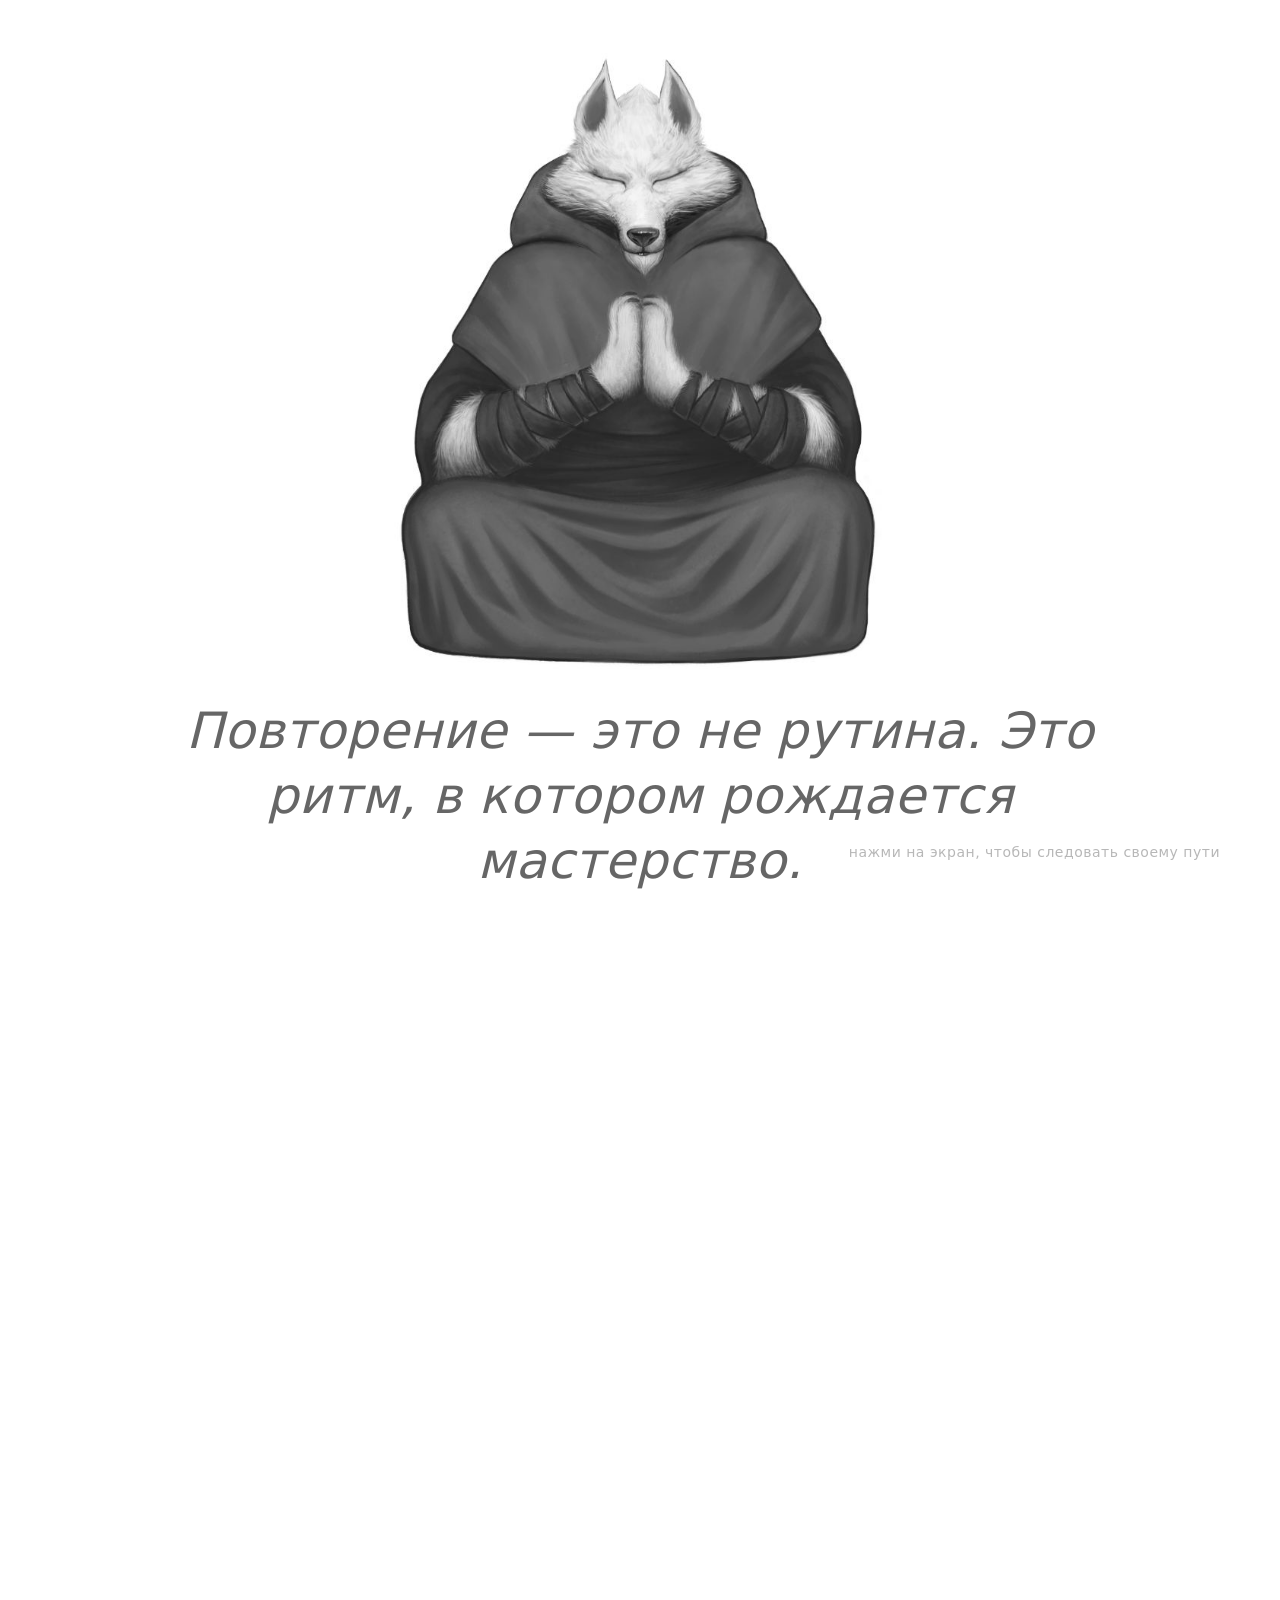
<file: index.html>
<!DOCTYPE html>
<html lang="ru">
<head>
    <meta charset="UTF-8">
    <meta name="viewport" content="width=device-width, initial-scale=1.0">
    <title>Habbittracker MVP</title>
    <link rel="stylesheet" href="habbittracker.css">
</head>
<body>

    <!-- ЭКРАН 1: ИНТРО -->
    <section id="intro-screen">
        <div class="wolf-container">
            <img src="pics/wolf_master.jpeg" alt="Мастер-волк" class="wolf-avatar-img">
            <div class="phrase-container">
                <p id="intro-text">Повторение — это не рутина. Это ритм, в котором рождается мастерство.</p>
            </div>
            <div class="hint-text">нажми на экран, чтобы следовать своему пути</div>
        </div>
    </section>

    <!-- ЭКРАН: ДАШБОРД (сразу после интро) -->
    <section id="dashboard-screen" class="hidden">
        <div class="dash-toprow">
            <button class="icon-btn" id="reset-btn" type="button" aria-label="Сбросить прогресс">↺</button>
            <button class="icon-btn" id="help-btn" type="button" aria-label="Как это работает">?</button>
        </div>
        <div class="dash-header">
            <span class="dash-date" id="dash-date">—</span>
            <div class="dash-level">
                <span class="level-label">уровень</span>
                <span class="level-value" id="dash-level-value">1</span>
            </div>
        </div>

        <!-- Контекстная подсказка онбординга -->
        <div id="onb-hint" class="onb-hint">
            <span class="onb-hint-text"></span>
            <button class="onb-hint-close" id="onb-hint-close" type="button">Понятно</button>
        </div>

        <!-- ЦЕНТРАЛЬНАЯ ОБЛАСТЬ С КОНТЕНТОМ -->
        <div class="dash-content">
            <!-- Привычки -->
            <div id="view-habits" class="dash-view active">
                <!-- Обычный режим: колесо жизни + привычки -->
                <div id="day-normal">
                    <h3 class="dash-subtitle">Задачи на сегодня</h3>
                    <div class="timer-subtitle" id="reset-timer">до обновления: 00:00:00</div>
                    <div id="dash-habit-list"></div>
                    <div id="life-wheel-day" class="life-wheel"></div>
                </div>
                <!-- Psycho mode: числовые метрики -->
                <div id="day-psycho" style="display:none">
                    <h3 class="dash-subtitle">Psycho mode — показатели дня</h3>
                    <div id="psycho-list"></div>
                </div>
            </div>

            <!-- Месяц / История -->
            <div id="view-month" class="dash-view"></div>

            <!-- Тренировка -->
            <div id="view-training" class="dash-view">
                <h3 class="dash-subtitle">Мини-игры</h3>
                <div id="training-games-container"></div>
            </div>
            
                    <!-- Утренний чек-ап -->
                    <div id="view-morning" class="dash-view">
                        <div class="checkin-header-row">
                            <h3 class="dash-subtitle" style="margin-bottom:0">Утренний чек-ап</h3>
                            <span class="checkin-date-label" id="date-label-morning"></span>
                            <button class="history-btn" id="history-btn-morning" title="История"><svg viewBox="0 0 24 24" width="18" height="18" fill="none" stroke="currentColor" stroke-width="1.8" stroke-linecap="round"><rect x="3" y="4.5" width="18" height="16" rx="2"/><path d="M3 9h18M8 3v3M16 3v3"/></svg></button>
                        </div>
                        <!-- Скрытый инпут для даты -->
                        <input type="date" id="date-input-morning" style="position: absolute; width: 1px; height: 1px; opacity: 0;">
                        
                        <div class="checkin-form" id="morning-form" data-type="morning">
                            <div class="checkin-group"><label>Во сколько лёг в кровать?</label><input type="time" class="checkin-time" data-key="bedTime"></div>
                            <div class="checkin-group"><label>Во сколько уснул?</label><input type="time" class="checkin-time" data-key="sleepTime"></div>
                            <div class="checkin-group"><label>Во сколько проснулся?</label><input type="time" class="checkin-time" data-key="wakeTime"></div>
                            <div class="checkin-group"><label>Качество сна</label><div class="scale-container" data-key="sleepQuality"></div></div>
                            <div class="checkin-group"><label>Уровень энергии утром</label><div class="scale-container" data-key="energy"></div></div>
                            <div class="checkin-group"><label>Настроение</label><div class="scale-container" data-key="mood"></div></div>
                            <div class="checkin-group"><label>Главный фокус на сегодня</label><input type="text" class="checkin-text" data-key="focus" placeholder="Например, закрыть сложный проект"></div>
                            
                            <div class="checkin-save-wrapper">
                                <button class="checkin-save-btn" id="save-morning-btn">Сохранить чек-ап</button>
                                <div class="save-status-row">
                                    <span class="checkin-save-status" id="status-morning"></span>
                                    <button class="checkin-edit-btn" id="edit-morning-btn" style="display:none;">Редактировать</button>
                                </div>
                                <button class="checkin-analytics-btn">Аналитика</button>
                            </div>
                        </div>
                    </div>
                    
                    <!-- Вечерний чек-ап -->
                    <div id="view-evening" class="dash-view">
                        <div class="checkin-header-row">
                            <h3 class="dash-subtitle" style="margin-bottom:0">Вечерний чек-ап</h3>
                            <span class="checkin-date-label" id="date-label-evening"></span>
                            <button class="history-btn" id="history-btn-evening" title="История"><svg viewBox="0 0 24 24" width="18" height="18" fill="none" stroke="currentColor" stroke-width="1.8" stroke-linecap="round"><rect x="3" y="4.5" width="18" height="16" rx="2"/><path d="M3 9h18M8 3v3M16 3v3"/></svg></button>
                        </div>
                        <!-- Скрытый инпут для даты -->
                        <input type="date" id="date-input-evening" style="position: absolute; width: 1px; height: 1px; opacity: 0;">
        
                        <div class="checkin-form" id="evening-form" data-type="evening">
                            <div class="checkin-group"><label>Общая оценка дня</label><div class="scale-container" data-key="dayRate"></div></div>
                            <div class="checkin-group"><label>Уровень энергии сейчас</label><div class="scale-container" data-key="energy"></div></div>
                            <div class="checkin-group"><label>Удовлетворённость результатами</label><div class="scale-container" data-key="satisfaction"></div></div>
                            <div class="checkin-group"><label>Уровень спокойствия</label><div class="scale-container" data-key="calm"></div></div>
                            <div class="checkin-group"><label>Качество выполнения привычек</label><div class="scale-container" data-key="habitQuality"></div></div>
                            <div class="checkin-group"><label>За что благодарен сегодня?</label><input type="text" class="checkin-text" data-key="gratitude" placeholder="Например, за продуктивную встречу"></div>
                            <div class="checkin-group"><label>Что улучшить завтра?</label><input type="text" class="checkin-text" data-key="improve" placeholder="Например, лечь раньше"></div>
                            
                            <div class="checkin-save-wrapper">
                                <button class="checkin-save-btn" id="save-evening-btn">Сохранить чек-ап</button>
                                <div class="save-status-row">
                                    <span class="checkin-save-status" id="status-evening"></span>
                                    <button class="checkin-edit-btn" id="edit-evening-btn" style="display:none;">Редактировать</button>
                                </div>
                                <button class="checkin-analytics-btn">Аналитика</button>
                            </div>
                        </div>
                    </div>

            <!-- Питомец -->
            <div id="view-pet" class="dash-view"></div>
        </div>

        <!-- ТУМБЛЕР PSYCHO MODE -->
        <button id="psycho-toggle" type="button" aria-pressed="false">
            <span class="pt-label">psycho mode</span>
            <span class="pt-switch" aria-hidden="true"></span>
        </button>

        <!-- НИЖНИЙ ТАБ-БАР -->
        <div class="view-switcher">
            <button class="view-btn active" data-view="habits"><span class="vb-ico"><svg viewBox="0 0 24 24" fill="none" stroke="currentColor" stroke-width="1.8" stroke-linecap="round" stroke-linejoin="round"><path d="M9 6h11M9 12h11M9 18h11"/><path d="M4 5.5l1 1 1.6-1.7M4 11.5l1 1 1.6-1.7M4 17.5l1 1 1.6-1.7"/></svg></span><span class="vb-txt">День</span></button>
            <button class="view-btn" data-view="month"><span class="vb-ico"><svg viewBox="0 0 24 24" fill="none" stroke="currentColor" stroke-width="1.8" stroke-linecap="round" stroke-linejoin="round"><rect x="3" y="4.5" width="18" height="16" rx="2"/><path d="M3 9h18M8 3v3M16 3v3"/></svg></span><span class="vb-txt">Месяц</span></button>
            <button class="view-btn" data-view="training"><span class="vb-ico"><svg viewBox="0 0 24 24" fill="none" stroke="currentColor" stroke-width="1.8" stroke-linejoin="round"><rect x="3.5" y="3.5" width="7" height="7" rx="1.5"/><rect x="13.5" y="3.5" width="7" height="7" rx="1.5"/><rect x="3.5" y="13.5" width="7" height="7" rx="1.5"/><rect x="13.5" y="13.5" width="7" height="7" rx="1.5"/></svg></span><span class="vb-txt">Игры</span></button>
            <button class="view-btn" data-view="morning" id="btn-morning"><span class="vb-ico"><svg viewBox="0 0 24 24" fill="none" stroke="currentColor" stroke-width="1.8" stroke-linecap="round" stroke-linejoin="round"><path d="M3 18h18M5.5 14a6.5 6.5 0 0 1 13 0"/><path d="M12 3.5V6M4.5 8L6 9.3M19.5 8L18 9.3"/></svg></span><span class="vb-txt">Утро</span></button>
            <button class="view-btn" data-view="evening" id="btn-evening"><span class="vb-ico"><svg viewBox="0 0 24 24" fill="none" stroke="currentColor" stroke-width="1.8" stroke-linecap="round" stroke-linejoin="round"><path d="M20 14.5A8 8 0 0 1 9.5 4 7 7 0 1 0 20 14.5z"/></svg></span><span class="vb-txt">Вечер</span></button>
            <button class="view-btn" data-view="pet"><span class="vb-ico"><svg viewBox="0 0 24 24" fill="currentColor" aria-hidden="true"><circle cx="6.2" cy="11" r="2"/><circle cx="10.4" cy="7.6" r="2"/><circle cx="15" cy="8.2" r="2"/><circle cx="18.4" cy="12" r="1.8"/><path d="M12.2 12.4c-2.5 0-4.3 1.9-4.3 3.9 0 1.7 1.4 2.6 3 2.6.9 0 1.1.3 1.3.3s.4-.3 1.3-.3c1.6 0 3-.9 3-2.6 0-2-1.8-3.9-4.3-3.9z"/></svg></span><span class="vb-txt">Питомец</span></button>
        </div>

        <!-- ПРОГРЕСС -->
        <div class="dash-footer">
            <div class="progress-container">
                <div class="progress-label">
                    <span id="progress-text">0 / 15 XP</span>
                    <span id="progress-percent">0%</span>
                </div>
                <div class="progress-bar">
                    <div class="progress-fill" id="progress-fill"></div>
                </div>
            </div>
        </div>

        <!-- МОДАЛКА: ПОДТВЕРЖДЕНИЕ УДАЛЕНИЯ (внутри #dashboard-screen → инвертируется в psycho mode) -->
        <div id="confirm-modal" class="habit-settings-modal">
            <div class="habit-settings-content confirm-content">
                <p class="confirm-text" id="confirm-text"></p>
                <div class="confirm-actions">
                    <button class="settings-btn cancel" id="confirm-cancel">Отмена</button>
                    <button class="settings-btn save" id="confirm-ok">Удалить</button>
                </div>
            </div>
        </div>
    </section>

    <!-- ПИТОМЕЦ: «бегающий» по экранам на десктопе (визуал — плейсхолдер) -->
    <div id="pet-roamer" title="Питомец"><div class="pet-roamer-ph">питомец</div></div>

    <!-- ОНБОРДИНГ: коачмарки (затемнение + подсветка + подсказка) -->
    <div id="coach-overlay">
        <div id="coach-hole"></div>
        <div id="coach-tip">
            <p class="coach-text"></p>
            <div class="coach-tip-foot">
                <span class="coach-counter"></span>
                <div class="coach-btns">
                    <button class="coach-skip" type="button">Пропустить</button>
                    <button class="coach-next" type="button">Далее</button>
                </div>
            </div>
        </div>
    </div>

    <!-- МОДАЛКА: НАСТРОЙКИ ПРИВЫЧКИ -->
    <div id="habit-settings-modal" class="habit-settings-modal">
        <div class="habit-settings-content">
            <div class="habit-settings-header"><h3>Привычка</h3><button class="habit-settings-close" id="habit-settings-close">✕</button></div>
            <div class="habit-settings-body">
                <div class="setting-field"><label class="setting-label">Название</label><input type="text" id="setting-name-input" class="formula-input" maxlength="40" placeholder="Название привычки"></div>
                <div class="setting-field"><label class="setting-label">Я сделаю это после того, как</label><input type="text" id="setting-trigger-input" class="formula-input" placeholder="например, выпью кофе"></div>
                <div class="setting-reminder"><div class="toggle-wrapper"><input type="checkbox" id="setting-reminder-toggle" class="toggle-checkbox"><label for="setting-reminder-toggle" class="toggle-label">Напомнить в:</label></div><input type="time" id="setting-time-input" class="time-input" disabled></div>
                <div class="setting-field"><label class="setting-label">Сферы колеса жизни</label><div id="setting-areas" class="setting-areas"></div></div>
            </div>
            <div class="habit-settings-footer"><button class="settings-btn delete" id="settings-delete-btn">Удалить</button><span class="settings-footer-spacer"></span><button class="settings-btn cancel" id="settings-cancel-btn">Отмена</button><button class="settings-btn save" id="settings-save-btn">Сохранить</button></div>
        </div>
    </div>

    <!-- МОДАЛКА: РАЗБЛОКИРОВКА ИГРЫ -->
    <div id="game-unlock-modal" class="game-unlock-modal">
        <div class="game-unlock-content">
            <span class="game-unlock-badge">уровень <span id="game-unlock-level">3</span></span>
            <h3 class="game-unlock-title">Новая игра открыта</h3>
            <p class="game-unlock-subtitle">Выбери, что добавить</p>
            <div class="game-unlock-list" id="game-unlock-list"></div>
        </div>
    </div>

    <!-- ЗАГРУЗКА -->
    <div id="loading-overlay" class="loading-overlay">
        <div class="loading-text">терпение — ключ к успеху...</div>
    </div>

    <script src="habbittracker.js"></script>
</body>
</html>
</file>
<file: habbittracker.css>
/* =========================================
   БАЗА
   ========================================= */
   * { margin: 0; padding: 0; box-sizing: border-box; }
   body { font-family: 'Inter', 'Segoe UI', system-ui, sans-serif; background: #fff; color: #111; height: 100vh; overflow: hidden; }
   
   /* =========================================
      ЭКРАН 1: ИНТРО
      ========================================= */
   #intro-screen { display: flex; justify-content: center; align-items: center; height: 100vh; background: #fff; cursor: pointer; transition: opacity 1.2s ease; user-select: none; }
   .wolf-container { text-align: center; max-width: 100%; width: 100%; padding: 20px 60px; position: relative; display: flex; flex-direction: column; align-items: center; justify-content: center; height: 100%; }
   .wolf-avatar-img { width: 600px; height: auto; margin-bottom: 60px; animation: float 6s ease-in-out infinite; filter: grayscale(100%); opacity: 0.9; }
   @keyframes float { 0%, 100% { transform: translateY(0); } 50% { transform: translateY(-12px); } }
   .phrase-container { height: 120px; display: flex; align-items: center; justify-content: center; margin-bottom: 20px; }
   #intro-text { font-size: 50px; font-style: italic; line-height: 1.3; font-weight: 300; color: #666; opacity: 1; transition: opacity 1.5s ease; max-width: 1200px; width: 90%; letter-spacing: 0.5px; text-align: center; }
   #intro-text.fade-out { opacity: 0; }
   .hint-text { position: absolute; bottom: 40px; right: 60px; font-size: 14px; color: #999; font-weight: 300; letter-spacing: 0.5px; opacity: 0.7; animation: pulse 3s ease-in-out infinite; }
   @keyframes pulse { 0%, 100% { opacity: 0.5; } 50% { opacity: 0.8; } }
   
   /* =========================================
      ЭКРАН 2: ИДЕНТИЧНОСТЬ
      ========================================= */
   #identity-screen { display: flex; flex-direction: column; height: 100vh; padding-top: 80px; opacity: 0; pointer-events: none; transition: opacity 1.5s ease; background: #fff; position: relative; }
   #identity-screen.visible { opacity: 1; pointer-events: auto; }
   #identity-screen.dissolving .screen-title, #identity-screen.dissolving .global-hint, #identity-screen.dissolving .separator, #identity-screen.dissolving .identity-item:not(.active) { opacity: 0; pointer-events: none; transition: opacity 0.3s ease; }
   #identity-screen.dissolving .identity-item.active .identity-name { color: #111 !important; opacity: 0; transition: opacity 0.2s ease; }
   .screen-title { text-align: center; font-size: 24px; font-weight: 300; color: #888; margin-bottom: 10px; letter-spacing: 1px; transition: opacity 0.5s ease; }
   .global-hint { text-align: center; font-size: 14px; color: #999; font-weight: 300; margin-top: 5px; margin-bottom: 50px; letter-spacing: 0.3px; line-height: 1.5; transition: opacity 0.5s ease; }
   .identity-row { display: flex; flex: 1; width: 100%; max-width: 100%; margin: 0; align-items: stretch; justify-content: flex-start; padding: 0; }
   .identity-item { flex: 0 0 33.333%; width: 33.333%; display: flex; flex-direction: column; justify-content: center; align-items: center; cursor: pointer; transition: all 1s cubic-bezier(0.4, 0, 0.2, 1); padding: 40px 10px; position: relative; }
   .separator { flex: 0 0 1px; width: 1px; height: 80%; background: #e0e0e0; align-self: center; transition: background 1s ease; }
   .identity-name { font-size: clamp(2.5rem, 4vw, 4rem); color: #999; font-weight: 600; text-align: center; line-height: 1.2; width: 100%; transition: all 1s cubic-bezier(0.4, 0, 0.2, 1); user-select: none; letter-spacing: -0.5px; }
   .identity-header:hover .identity-name { color: #111; }
   .identity-item.active .identity-name { color: #111; transform: translateY(-40px); }
   .identity-habits { display: flex; flex-direction: column; align-items: center; width: 100%; max-height: 0; overflow: hidden; opacity: 0; transition: all 1s cubic-bezier(0.4, 0, 0.2, 1); margin-top: 0; text-align: center; }
   .identity-item.active .identity-habits { max-height: 700px; opacity: 1; margin-top: 20px; }
   .habit { font-size: 15px; color: #555; margin: 5px 0; padding: 8px 15px; background: transparent; border: none; display: inline-block; width: auto; max-width: 90%; text-align: center; transition: all 0.5s ease; transform: translateY(15px); opacity: 0; cursor: pointer; font-weight: 400; }
   .habit:hover { color: #111; }
   .habit.selected { color: #111; font-weight: 600; }
   .habit.selected::after { content: ''; display: block; width: 100%; height: 1px; background: #111; margin-top: 2px; }
   .identity-item.active .habit { transform: translateY(0); opacity: 1; }
   .identity-item.active .habit:nth-child(1) { transition-delay: 0.05s; }
   .identity-item.active .habit:nth-child(2) { transition-delay: 0.1s; }
   .identity-item.active .habit:nth-child(3) { transition-delay: 0.15s; }
   .identity-item.active .habit:nth-child(4) { transition-delay: 0.2s; }
   .identity-item.active .habit:nth-child(5) { transition-delay: 0.25s; }
   .identity-item.active .habit:nth-child(6) { transition-delay: 0.3s; }
   .identity-item.active .habit:nth-child(7) { transition-delay: 0.35s; }
   .confirm-wrapper { margin-top: 20px; text-align: center; opacity: 0; pointer-events: none; transition: opacity 0.8s ease; line-height: 1.6; min-height: 40px; }
   .identity-item.active .confirm-wrapper { opacity: 1; pointer-events: auto; }
   .confirm-text { font-size: 14px; color: #888; cursor: pointer; letter-spacing: 0.5px; transition: color 0.3s ease, transform 0.3s ease; display: inline-block; padding: 5px 0; }
   .confirm-text:hover { color: #111; transform: scale(1.03); text-decoration: underline; text-underline-offset: 4px; }
   .confirm-text.disabled { color: #d0d0d0; cursor: not-allowed; text-decoration: none; transform: none; }
   
   /* =========================================
      ЭКРАН 3: ЭВОЛЮЦИЯ
      ========================================= */
   #evolution-screen { display: flex; flex-direction: column; height: 100vh; padding: 40px 60px; opacity: 0; pointer-events: none; transition: opacity 0.8s ease; background: #fff; position: relative; }
   #evolution-screen.visible { opacity: 1; pointer-events: auto; }
   .back-arrow { position: absolute; top: 40px; left: 40px; font-size: 24px; cursor: pointer; color: #888; transition: color 0.3s ease; z-index: 10; }
   .back-arrow:hover { color: #111; }
   .evo-header { text-align: center; margin-bottom: 40px; opacity: 0; animation: fadeInUp 0.8s forwards 0.2s; }
   .evo-title { font-size: 32px; font-weight: 600; color: #111; margin-bottom: 10px; opacity: 0; }
   .evo-subtitle { font-size: 15px; color: #888; font-weight: 300; letter-spacing: 0.3px; line-height: 1.4; }
   @keyframes fadeInUp { from { opacity: 0; transform: translateY(20px); } to { opacity: 1; transform: translateY(0); } }
   .evo-list { flex: 1; display: flex; flex-direction: column; justify-content: center; gap: 25px; overflow-y: auto; padding-bottom: 20px; }
   .evo-row { display: flex; align-items: center; justify-content: center; gap: 15px; opacity: 0; animation: fadeInUp 0.8s forwards; }
   .evo-row:nth-child(1) { animation-delay: 0.4s; } .evo-row:nth-child(2) { animation-delay: 0.6s; } .evo-row:nth-child(3) { animation-delay: 0.8s; }
   .evo-initial { font-size: 16px; color: #333; font-weight: 500; min-width: 180px; text-align: right; line-height: 1.3; }
   .evo-arrow { color: #ccc; font-size: 18px; flex-shrink: 0; }
   .evo-slider-wrapper { display: flex; align-items: center; width: 100%; max-width: 350px; gap: 5px; }
   .evo-slider-viewport { flex: 1; overflow: hidden; position: relative; min-height: 40px; display: flex; align-items: center; }
   .evo-track { display: flex; height: 100%; transition: transform 0.4s cubic-bezier(0.4, 0, 0.2, 1); width: 100%; }
   .evo-option { flex: 0 0 100%; height: 100%; display: flex; align-items: center; justify-content: center; font-size: 14px; color: #555; cursor: pointer; user-select: none; text-align: center; white-space: normal; padding: 5px; }
   .evo-option:hover { color: #111; }
   .evo-nav { width: 24px; height: 36px; display: flex; align-items: center; justify-content: center; cursor: pointer; color: #ccc; font-size: 18px; transition: color 0.2s ease; flex-shrink: 0; background: transparent; z-index: 2; }
   .evo-nav:hover { color: #111; }
   .evo-confirm-btn { margin-top: 30px; padding: 0; background: transparent; color: #888; border: none; font-size: 14px; font-weight: 400; cursor: pointer; letter-spacing: 0.5px; opacity: 0; animation: fadeInUp 0.8s forwards 1s; transition: color 0.3s ease, transform 0.3s ease; align-self: center; }
   .evo-confirm-btn:hover { color: #111; transform: scale(1.03); text-decoration: underline; text-underline-offset: 4px; }
   .clone-title { position: fixed; z-index: 1000; pointer-events: none; margin: 0; white-space: nowrap; overflow: hidden; transition: transform 1.1s cubic-bezier(0.4, 0, 0.2, 1), opacity 0.3s ease; transform-origin: top left; }
   
   /* =========================================
      ЭКРАН 4: ДАШБОРД (ОБНОВЛЁННЫЙ)
      ========================================= */
   #dashboard-screen { display: flex; flex-direction: column; height: 100vh; padding: 20px; opacity: 0; pointer-events: none; transition: opacity 0.8s ease; background: #fff; position: relative; }
   #dashboard-screen.visible { opacity: 1; pointer-events: auto; }
   .loading-overlay { position: fixed; top: 0; left: 0; width: 100%; height: 100%; background: #fff; z-index: 3000; display: flex; justify-content: center; align-items: center; opacity: 0; pointer-events: none; transition: opacity 0.5s ease; }
   .loading-overlay.active { opacity: 1; pointer-events: auto; }
   .loading-text { font-size: 24px; font-style: italic; color: #666; animation: pulseText 2s infinite; }
   @keyframes pulseText { 0%, 100% { opacity: 0.5; } 50% { opacity: 1; } }
   
   .dash-header { display: flex; align-items: center; justify-content: space-between; margin-bottom: 18px; border-bottom: 1px solid #eee; padding-bottom: 14px; }
   .dash-date { font-size: 14px; color: #111; font-weight: 500; letter-spacing: 0.2px; }
   .dash-level { display: flex; align-items: baseline; gap: 6px; }
   .level-label { font-size: 10px; color: #aaa; text-transform: uppercase; letter-spacing: 1.2px; }
   .level-value { font-size: 18px; font-weight: 700; color: #111; line-height: 1; transition: transform 0.3s ease; display: inline-block; }
   
   /* Центральная область с видами */
   .dash-content { flex: 1; display: flex; flex-direction: column; align-items: center; justify-content: flex-start; overflow-y: auto; padding-bottom: 10px; }
   .dash-view { width: 100%; max-width: 600px; display: none; opacity: 0; transition: opacity 0.3s ease; }
   .dash-view.active { display: block; opacity: 1; }
   .dash-subtitle { font-size: 14px; color: #999; margin-bottom: 6px; font-weight: 400; letter-spacing: 1px; text-align: center; }
   .timer-subtitle { text-align: center; font-size: 11px; color: #ccc; font-style: italic; margin-bottom: 20px; font-variant-numeric: tabular-nums; letter-spacing: 0.5px; }
   #dash-habit-list { width: 100%; display: flex; flex-direction: column; gap: 0; }
   
   /* Строка привычки */
   .dash-habit-row { display: flex; flex-direction: column; padding: 13px 0; border-bottom: 1px solid #f3f3f3; transition: padding 0.25s ease; }
   .habit-main-line { display: flex; align-items: center; width: 100%; gap: 12px; }
   .habit-check { width: 19px; height: 19px; border: 1.6px solid #cfcfcf; border-radius: 5px; flex-shrink: 0; cursor: pointer; position: relative; transition: all 0.2s ease; }
   .habit-check:hover { border-color: #111; }
   .dash-habit-row.completed .habit-check { background: #111; border-color: #111; }
   .dash-habit-row.completed .habit-check::after { content: ''; position: absolute; left: 6px; top: 2.5px; width: 4px; height: 8px; border: solid #fff; border-width: 0 2px 2px 0; transform: rotate(45deg); }
   .dash-habit-text { flex: 1; font-size: 18px; color: #111; font-weight: 500; position: relative; cursor: pointer; transition: color 0.3s ease; }
   .dash-habit-text::after { content: ''; position: absolute; left: 0; top: 50%; width: 0; height: 1.5px; background: #bbb; transition: width 0.4s cubic-bezier(0.4, 0, 0.2, 1); }
   .dash-habit-row.completed .dash-habit-text { color: #bbb; }
   .dash-habit-row.completed .dash-habit-text::after { width: 100%; }
   .dash-habit-streak { display: inline-flex; align-items: center; gap: 3px; font-size: 13px; font-weight: 600; color: #444; margin-right: 10px; flex-shrink: 0; }
   .dash-habit-streak .flame { color: #555; }
   .dash-habit-row.completed .dash-habit-streak, .dash-habit-row.completed .dash-habit-streak .flame { color: #cbcbcb; }
   .habit-settings-icon { display: inline-flex; align-items: center; color: #cfcfcf; cursor: pointer; transition: color 0.2s; flex-shrink: 0; }
   .habit-settings-icon:hover { color: #111; }
   .habit-subtext { font-size: 12px; color: #999; margin-top: 5px; margin-left: 31px; display: flex; gap: 12px; flex-wrap: wrap; }
   .habit-subtext span { display: inline-flex; align-items: center; gap: 4px; }

   /* Добавление привычки */
   .dash-habit-add { padding: 4px 0; border-bottom: 1px solid #f3f3f3; }
   .dash-habit-add input { width: 100%; border: none; background: transparent; font-family: inherit; font-size: 15px; color: #111; padding: 9px 0 9px 31px; outline: none; }
   .dash-habit-add input::placeholder { color: #bbb; }
   .dash-habit-limit { font-size: 12px; color: #ccc; text-align: center; padding: 14px 0; font-style: italic; }
   
   /* КНОПКИ ПЕРЕКЛЮЧЕНИЯ (2×2) */
   .view-switcher {
       display: grid;
       grid-template-columns: repeat(5, 1fr); /* питомец скрыт → 5 вкладок (для 6 верни repeat(6,1fr) и max-width:600px) */
       gap: 6px;
       width: 100%;
       max-width: 520px;
       margin: 15px auto 10px;
       padding: 0 6px;
   }
   /* Питомец временно скрыт по просьбе — убери это правило, чтобы вернуть вкладку */
   .view-btn[data-view="pet"] { display: none; }
   .view-btn {
       padding: 8px 4px;
       font-size: 11px;
       font-weight: 500;
       color: #666;
       background: #fff;
       border: 1px solid #e0e0e0;
       border-radius: 10px;
       cursor: pointer;
       transition: all 0.2s ease;
       display: flex;
       flex-direction: column;
       align-items: center;
       justify-content: center;
       gap: 3px;
   }
   .vb-ico { display: inline-flex; align-items: center; line-height: 1; }
   .vb-ico svg { width: 19px; height: 19px; }
   .vb-txt { font-size: 10px; letter-spacing: 0.2px; white-space: nowrap; }
   .view-btn:hover { border-color: #bbb; color: #333; }
   .view-btn.active {
       background: #111;
       color: #fff;
       border-color: #111;
       font-weight: 600;
       animation: none; /* активная вкладка не пульсирует (иначе пульс перебивает чёрный фон) */
   }
   .view-btn.pulse:not(.active) {
       animation: btnPulse 2s ease-in-out infinite;
   }
   @keyframes btnPulse {
       0%, 100% { background: #fff; border-color: #e0e0e0; }
       50% { background: #f5f5f5; border-color: #ddd; }
   }
   
   /* Подвал */
   .dash-footer { margin-top: auto; padding-top: 15px; width: 100%; display: flex; justify-content: center; }
   .progress-container { width: 100%; max-width: 400px; }
   .progress-label { display: flex; justify-content: space-between; font-size: 11px; color: #999; margin-bottom: 6px; font-weight: 500; }
   .progress-bar { height: 4px; background: #f0f0f0; border-radius: 2px; overflow: hidden; }
   .progress-fill { height: 100%; background: #111; width: 0%; transition: width 0.5s cubic-bezier(0.4, 0, 0.2, 1); }
   
/* =========================================
   ЧЕКАПЫ — ПОЛНЫЙ БЛОК СТИЛЕЙ
   ========================================= */

/* --- Форма и поля --- */
.checkin-form { display: flex; flex-direction: column; gap: 16px; }
.checkin-group { margin-bottom: 2px; }
.checkin-group label { display: block; font-size: 13px; color: #333; margin-bottom: 8px; font-weight: 500; }
.checkin-time, .checkin-text { width: 100%; border: none; border-bottom: 1px solid #e0e0e0; padding: 6px 0; font-size: 15px; color: #111; outline: none; background: transparent; transition: border-color 0.2s; font-family: inherit; }
.checkin-time:focus, .checkin-text:focus { border-color: #111; }
.checkin-text::placeholder { color: #bbb; }
.scale-container { display: flex; gap: 5px; }
.scale-btn { flex: 1; min-width: 0; height: 34px; border: 1px solid #ddd; border-radius: 7px; background: #fff; color: #555; font-size: 13px; font-weight: 500; cursor: pointer; display: flex; align-items: center; justify-content: center; transition: all 0.15s ease; user-select: none; font-family: inherit; }
.scale-btn:hover { border-color: #111; color: #111; }
.scale-btn.active { background: #111; color: #fff; border-color: #111; }

/* --- Блок сохранения + редактирование --- */
.checkin-save-wrapper {
    margin-top: 25px;
    padding-top: 20px;
    border-top: 1px solid #f0f0f0;
    display: flex;
    flex-direction: column;
    align-items: center;
    gap: 12px;
}

.checkin-save-btn {
    padding: 12px 28px;
    font-size: 14px;
    font-weight: 600;
    color: #fff;
    background: #111;
    border: 2px solid #111;
    border-radius: 8px;
    cursor: pointer;
    transition: all 0.2s ease;
    display: flex;
    align-items: center;
    gap: 8px;
}
.checkin-save-btn:hover { background: #333; border-color: #333; transform: translateY(-1px); }
.checkin-save-btn:active { transform: translateY(0); }
.checkin-save-btn.saved { background: #fff; color: #111; border-color: #111; cursor: default; }
.checkin-save-btn.saved:hover { transform: none; background: #fff; }

/* Строка статуса: текст + кнопка редактирования в ряд */
.save-status-row {
    display: flex;
    align-items: center;
    gap: 12px;
    height: 24px;
}

.checkin-save-status {
    font-size: 12px;
    color: #777;
    font-weight: 500;
    opacity: 0;
    transition: opacity 0.3s ease;
}
.checkin-save-status.show { opacity: 1; }

/* Кнопка редактирования (появляется после сохранения) */
.checkin-edit-btn {
    background: none;
    border: 1px solid #ddd;
    border-radius: 6px;
    padding: 4px 10px;
    font-size: 12px;
    color: #666;
    cursor: pointer;
    transition: all 0.2s;
    display: none; /* Скрыта по умолчанию */
}
.checkin-edit-btn:hover { border-color: #111; color: #111; }
.checkin-edit-btn:active { transform: scale(0.98); }

/* --- Заголовок чекапа + календарь + дата --- */
.checkin-header-row {
    display: flex;
    justify-content: space-between;
    align-items: center;
    padding: 0 5px;
    margin-bottom: 15px;
}

.history-btn {
    background: none;
    border: none;
    border-radius: 8px;
    width: 36px;
    height: 36px;
    cursor: pointer;
    font-size: 18px;
    display: flex;
    align-items: center;
    justify-content: center;
    transition: all 0.2s;
    z-index: 10;
    position: relative;
}
.history-btn:hover { background: #f5f5f5; transform: scale(1.05); }
.history-btn:active { transform: scale(0.95); }
.history-btn.active { background: #111; color: #fff; }

.checkin-date-label {
    font-size: 13px;
    color: #999;
    font-weight: 400;
    margin: 0 6px 0 0; /* Прижата к заголовку */
    white-space: nowrap;
    letter-spacing: 0.3px;
}

/* --- Режим просмотра истории (только чтение) --- */
.checkin-form.history-mode {
    opacity: 0.85;
    pointer-events: none; /* Блокирует всё внутри */
}

/* Исключения: разрешаем кликать по кнопкам действий */
.checkin-form.history-mode #back-to-today-btn,
.checkin-form.history-mode .checkin-analytics-btn,
.checkin-form.history-mode .checkin-edit-btn {
    pointer-events: auto !important;
    opacity: 1;
    cursor: pointer;
}

/* --- Кнопка аналитики --- */
.checkin-analytics-btn {
    margin-top: 10px;
    padding: 10px 20px;
    font-size: 13px;
    font-weight: 500;
    color: #555;
    background: #fff;
    border: 1px solid #ddd;
    border-radius: 6px;
    cursor: pointer;
    transition: all 0.2s;
    width: 100%;
    max-width: 300px;
}
.checkin-analytics-btn:hover { border-color: #999; color: #111; }

/* =========================================
   АНАЛИТИКА — МОДАЛКА И ГРАФИКИ
   ========================================= */
.analytics-modal {
    display: none;
    position: fixed;
    top: 0; left: 0; width: 100%; height: 100%;
    background: #fff;
    z-index: 3500;
    flex-direction: column;
    padding: 20px;
    overflow-y: auto;
    box-sizing: border-box;
}
.analytics-modal.active { display: flex; }

.analytics-header {
    display: flex; justify-content: space-between; align-items: center; margin-bottom: 20px;
}
.analytics-title { font-size: 20px; font-weight: 700; }
.analytics-close { font-size: 24px; background: none; border: none; cursor: pointer; color: #999; }

.analytics-controls {
    display: flex; gap: 15px; margin-bottom: 30px; align-items: center; flex-wrap: wrap;
    background: #f9f9f9; padding: 10px 15px; border-radius: 12px;
}
.analytics-controls label { font-size: 13px; color: #666; font-weight: 500; }
.analytics-controls input { 
    padding: 8px; border: 1px solid #eee; border-radius: 6px; font-family: inherit; 
    background: #fff;
}
.analytics-controls button { margin-left: auto; }

.chart-container {
    width: 100%;
    margin-bottom: 25px;
    padding: 0 10px; 
}
.chart-title { 
    font-size: 14px; 
    font-weight: 600; 
    margin-bottom: 15px; 
    color: #888; 
    text-transform: uppercase;
    letter-spacing: 0.5px;
}
canvas { width: 100%; height: 150px; }
    
   /* =========================================
      ТРЕНИРОВКА (ИГРЫ ВНУТРИ ДАШБОРДА)
      ========================================= */
   #training-games-container { width: 100%; }
   .training-menu { display: grid; grid-template-columns: repeat(auto-fit, minmax(180px, 1fr)); gap: 12px; width: 100%; }
   .training-card {
       display: flex; flex-direction: column; align-items: center; padding: 16px; background: #fff;
       border: 2px solid #e5e5e5; border-radius: 12px; cursor: pointer; transition: all 0.2s ease; text-align: center;
   }
   .training-card:hover { border-color: #111; transform: translateY(-2px); box-shadow: 0 6px 20px rgba(0,0,0,0.06); }
   .training-card:active { transform: translateY(0); }
   .training-icon { font-size: 28px; margin-bottom: 10px; }
   .training-name { font-size: 15px; font-weight: 600; color: #111; margin-bottom: 4px; }
   .training-desc { font-size: 12px; color: #888; line-height: 1.3; }
   .training-card.locked { cursor: default; border-color: #eee; border-style: dashed; background: #fafafa; position: relative; }
   .training-card.locked:hover { transform: none; box-shadow: none; border-color: #eee; }
   .training-card.locked .training-name { color: #bbb; }
   .training-card.locked .training-desc { color: #cbcbcb; }
   .training-lock { position: absolute; top: 10px; right: 10px; color: #cbcbcb; display: inline-flex; }
   .training-hint { text-align: center; font-size: 12px; color: #aaa; margin-top: 16px; letter-spacing: 0.2px; }
   
   /* Стили для игр внутри тренировки */
   #training-games-container .game-setup, #training-games-container .game-area { text-align: center; width: 100%; max-width: 450px; margin: 0 auto; }
   #training-games-container .game-timer { font-size: 28px; color: #111; font-weight: 600; margin: 12px 0 20px; }
   #training-games-container .game-equation { font-size: 32px; margin: 18px 0; font-weight: 500; }
   #training-games-container .game-input { padding: 10px; font-size: 22px; width: 130px; text-align: center; border: 2px solid #e5e5e5; border-radius: 8px; margin-top: 18px; }
   #training-games-container .difficulty-btn { display: block; margin: 8px auto; padding: 10px 18px; font-size: 14px; width: 220px; border: 2px solid #111; border-radius: 8px; background: #fff; color: #111; cursor: pointer; }
   #training-games-container .difficulty-btn:hover { background: #111; color: #fff; }
   
   #training-games-container #game-grid { display: grid; grid-template-columns: repeat(4, 1fr); gap: 6px; width: 100%; max-width: 450px; margin: 0 auto; }
   #training-games-container .card { position: relative; aspect-ratio: 2/3; border-radius: 6px; cursor: pointer; background: #f5f5f5; border: 1px solid #e5e5e5; transition: transform 0.2s; display: flex; align-items: center; justify-content: center; overflow: hidden; }
   #training-games-container .card:hover { transform: scale(1.02); border-color: #111; }
   #training-games-container .card.flipped, #training-games-container .card.matched { border-color: #111; background: #fff; }
   #training-games-container .card img { width: 100%; height: 100%; object-fit: cover; opacity: 0; transition: opacity 0.2s; pointer-events: none; }
   #training-games-container .card.flipped img, #training-games-container .card.matched img { opacity: 1; }
   #training-games-container .card .card-back { position: absolute; inset: 0; background: linear-gradient(135deg, #e5e5e5 0%, #f0f0f0 100%); display: flex; align-items: center; justify-content: center; font-size: 20px; color: #888; font-weight: bold; border-radius: 4px; }
   #training-games-container .card.flipped .card-back, #training-games-container .card.matched .card-back { display: none; }
   
   #training-games-container .word-placeholders { display: flex; flex-wrap: wrap; justify-content: center; gap: 6px; margin-top: 18px; }
   #training-games-container .word-placeholder { width: 75px; height: 32px; border: 1px solid #e5e5e5; border-radius: 5px; display: flex; align-items: center; justify-content: center; font-size: 13px; color: #666; background: #fafafa; }
   #training-games-container .word-placeholder.filled { border-color: #111; color: #111; font-weight: 500; background: #fff; }
   
   .training-result { text-align: center; padding: 20px 0; }
   .training-result-title { font-size: 20px; font-weight: 600; color: #111; margin-bottom: 15px; }
   .training-result-message { font-size: 14px; color: #555; margin-bottom: 18px; }
   .training-xp-badge { font-size: 24px; font-weight: 700; color: #111; background: #f5f5f5; padding: 10px 20px; border-radius: 10px; margin-bottom: 20px; }
   .training-result-buttons { display: flex; gap: 10px; flex-wrap: wrap; justify-content: center; }
   .training-btn { padding: 10px 20px; font-size: 14px; border-radius: 8px; cursor: pointer; transition: all 0.2s; border: 2px solid #111; font-weight: 500; }
   .training-btn.primary { background: #111; color: #fff; }
   .training-btn.primary:hover { background: #333; }
   .training-btn.secondary { background: #fff; color: #111; }
   .training-btn.secondary:hover { background: #f5f5f5; }
   .training-back-btn { margin-top: 15px; padding: 8px 16px; font-size: 13px; background: none; border: 1px solid #ddd; border-radius: 6px; color: #666; cursor: pointer; }
   .training-back-btn:hover { color: #111; border-color: #111; }
   
   /* =========================================
      МОДАЛКИ: НАСТРОЙКИ / ВЫБОР
      ========================================= */
   .habit-selector-modal, .habit-settings-modal { display: none; position: fixed; top: 0; left: 0; width: 100%; height: 100%; background: rgba(255,255,255,0.95); z-index: 2500; align-items: center; justify-content: center; padding: 20px; }
   .habit-selector-modal.active, .habit-settings-modal.active { display: flex; }
   .habit-selector-content, .habit-settings-content { position: relative; width: 100%; max-width: 480px; background: #fff; border-radius: 16px; padding: 28px; box-shadow: 0 20px 60px rgba(0,0,0,0.15); display: flex; flex-direction: column; gap: 18px; }
   .habit-selector-close, .habit-settings-close { position: absolute; top: 14px; right: 14px; width: 30px; height: 30px; font-size: 17px; color: #999; background: none; border: none; cursor: pointer; border-radius: 50%; display: flex; align-items: center; justify-content: center; transition: all 0.2s; }
   .habit-selector-close:hover, .habit-settings-close:hover { color: #111; background: #f5f5f5; }
   .habit-selector-title, .habit-settings-header h3 { font-size: 19px; font-weight: 600; color: #111; margin: 0; text-align: left; }
   .habit-selector-subtitle { font-size: 13px; color: #888; text-align: center; margin-bottom: 8px; }
   .habit-selector-list, .habit-settings-body { flex: 1; display: flex; flex-direction: column; gap: 7px; max-height: 55vh; overflow-y: auto; padding-right: 4px; }
   .habit-option, .setting-formula { padding: 13px 15px; background: #fff; border: 1px solid #e5e5e5; border-radius: 8px; cursor: pointer; transition: all 0.2s; font-size: 14px; color: #333; text-align: left; }
   .habit-option:hover { border-color: #111; background: #fafafa; transform: translateX(2px); }
   .habit-option:active { transform: translateX(0); background: #f0f0f0; }
   .setting-field { display: flex; flex-direction: column; gap: 6px; }
   .setting-label { font-size: 12px; color: #888; letter-spacing: 0.2px; }
   .formula-input { width: 100%; border: none; border-bottom: 1.5px solid #e5e5e5; padding: 6px 0; font-size: 15px; color: #111; outline: none; transition: border-color 0.2s; font-family: inherit; }
   .formula-input:focus { border-color: #111; }
   .setting-reminder { display: flex; align-items: center; gap: 9px; margin-top: 8px; padding-top: 8px; border-top: 1px solid #f5f5f5; }
   .toggle-label { font-size: 14px; color: #333; cursor: pointer; }
   .time-input { border: 1px solid #eee; padding: 4px 9px; border-radius: 5px; font-size: 15px; color: #333; }
   .time-input:disabled { background: #f9f9f9; color: #ccc; cursor: not-allowed; }
   .habit-settings-footer { display: flex; align-items: center; gap: 9px; margin-top: 8px; }
   .settings-footer-spacer { flex: 1; }
   .settings-btn { padding: 9px 18px; border-radius: 7px; border: 1px solid transparent; font-size: 13px; font-weight: 500; cursor: pointer; transition: all 0.2s; font-family: inherit; }
   .settings-btn.cancel { background: #fff; color: #666; border-color: #e5e5e5; }
   .settings-btn.cancel:hover { border-color: #bbb; color: #111; }
   .settings-btn.save { background: #111; color: #fff; }
   .settings-btn.save:hover { background: #333; }
   .settings-btn.delete { background: none; color: #999; padding-left: 0; padding-right: 0; }
   .settings-btn.delete:hover { color: #111; text-decoration: underline; }

   /* Модалка подтверждения удаления */
   #confirm-modal { z-index: 2700; } /* выше модалки настроек привычки (2500) и разблокировки игры (2600) */
   .confirm-content { max-width: 340px; gap: 22px; text-align: center; }
   .confirm-text { font-size: 15px; color: #111; line-height: 1.5; margin: 0; }
   .confirm-actions { display: flex; justify-content: center; gap: 10px; }
   .habit-selector-list::-webkit-scrollbar, .habit-settings-body::-webkit-scrollbar { width: 4px; }
   .habit-selector-list::-webkit-scrollbar-track, .habit-settings-body::-webkit-scrollbar-track { background: #f5f5f5; border-radius: 2px; }
   .habit-selector-list::-webkit-scrollbar-thumb, .habit-settings-body::-webkit-scrollbar-thumb { background: #ccc; border-radius: 2px; }

   /* =========================================
      МОДАЛКА: РАЗБЛОКИРОВКА ИГРЫ
      ========================================= */
   .game-unlock-modal { display: none; position: fixed; inset: 0; background: rgba(255,255,255,0.96); z-index: 2600; align-items: center; justify-content: center; padding: 24px; }
   .game-unlock-modal.active { display: flex; }
   .game-unlock-content { width: 100%; max-width: 420px; background: #fff; border: 1px solid #eee; border-radius: 16px; padding: 28px 24px; box-shadow: 0 24px 60px rgba(0,0,0,0.12); text-align: center; }
   .game-unlock-badge { display: inline-block; font-size: 11px; text-transform: uppercase; letter-spacing: 1.5px; color: #888; border: 1px solid #e5e5e5; border-radius: 20px; padding: 4px 12px; margin-bottom: 14px; }
   .game-unlock-title { font-size: 22px; font-weight: 700; color: #111; margin: 0 0 4px; }
   .game-unlock-subtitle { font-size: 13px; color: #999; margin: 0 0 20px; }
   .game-unlock-list { display: flex; flex-direction: column; gap: 10px; }
   .game-option { display: flex; flex-direction: column; gap: 3px; text-align: left; padding: 14px 16px; background: #fff; border: 1px solid #e5e5e5; border-radius: 10px; cursor: pointer; transition: all 0.18s ease; font-family: inherit; }
   .game-option:hover { border-color: #111; background: #fafafa; transform: translateY(-1px); }
   .game-option-name { font-size: 15px; font-weight: 600; color: #111; }
   .game-option-desc { font-size: 12px; color: #888; }
   
   /* =========================================
      УВЕДОМЛЕНИЯ И АНИМАЦИИ
      ========================================= */
   .reminder-toast { position: fixed; bottom: 25px; left: 50%; transform: translateX(-50%) translateY(100px); background: #fff; border: 1px solid #eee; border-radius: 11px; padding: 13px 18px; box-shadow: 0 8px 25px rgba(0,0,0,0.1); display: flex; align-items: center; gap: 10px; z-index: 3000; opacity: 0; transition: all 0.4s cubic-bezier(0.175,0.885,0.32,1.275); max-width: 90%; width: 320px; }
   .reminder-toast.show { transform: translateX(-50%) translateY(0); opacity: 1; }
   .toast-icon { font-size: 22px; }
   .reminder-toast strong { display: block; font-size: 12px; color: #666; text-transform: uppercase; letter-spacing: 0.5px; }
   .reminder-toast p { margin: 2px 0 0; font-size: 15px; color: #111; font-weight: 600; }
   .reminder-toast small { color: #888; font-size: 11px; display: block; margin-top: 2px; }
   .toast-close { background: none; border: none; font-size: 17px; color: #999; cursor: pointer; margin-left: auto; padding: 4px; }
   
   .level-up-animation { position: fixed; bottom: 0; right: 0; z-index: 3000; pointer-events: none; transform: translate(100%, 100%); transition: transform 0.8s cubic-bezier(0.22,1,0.36,1); display: flex; align-items: flex-end; justify-content: flex-end; will-change: transform; }
   .level-up-animation.show { transform: translate(0, 0); }
   .level-up-wolf { width: 500px; height: auto; display: block; margin: 0; padding: 0; }
   
   /* серия (стрик) задаётся выше в блоке строки привычки — моно, ч/б */

   /* =========================================
      ВИД «МЕСЯЦ» — ТЕПЛОВАЯ КАРТА / ИСТОРИЯ
      ========================================= */
   .month-head { display: flex; align-items: center; justify-content: center; gap: 18px; margin-bottom: 14px; }
   .month-nav { background: none; border: 1px solid #e0e0e0; color: #888; width: 30px; height: 30px; border-radius: 8px; cursor: pointer; font-size: 15px; transition: all 0.2s; }
   .month-nav:hover { border-color: #111; color: #111; }
   .month-label { font-size: 16px; font-weight: 600; color: #111; min-width: 150px; text-align: center; letter-spacing: 0.3px; }

   .month-summary { display: flex; justify-content: center; gap: 30px; margin-bottom: 10px; }
   .month-stat { display: flex; flex-direction: column; align-items: center; font-size: 11px; color: #999; letter-spacing: 0.3px; }
   .month-stat span { font-size: 21px; font-weight: 700; color: #111; line-height: 1.15; }

   .month-progress { height: 4px; background: #f0f0f0; border-radius: 2px; overflow: hidden; margin-bottom: 8px; }
   .month-progress-fill { height: 100%; background: #111; transition: width 0.4s cubic-bezier(0.4, 0, 0.2, 1); }
   .month-hint { text-align: center; font-size: 11px; color: #ccc; font-style: italic; margin-bottom: 22px; }
   .month-empty { text-align: center; color: #999; font-size: 13px; padding: 24px 0; }

   .heatmap { display: flex; flex-direction: column; gap: 14px; margin-bottom: 28px; }
   .hm-row { display: flex; flex-direction: column; gap: 5px; }
   .hm-row-head { display: flex; align-items: center; justify-content: space-between; gap: 10px; }
   .hm-label { font-size: 13px; color: #222; font-weight: 500; overflow: hidden; text-overflow: ellipsis; white-space: nowrap; }
   .hm-meta { display: flex; align-items: center; gap: 8px; font-size: 11px; font-weight: 600; white-space: nowrap; flex-shrink: 0; }
   .hm-streak { display: inline-flex; align-items: center; gap: 2px; color: #444; }
   .hm-streak .flame { color: #555; }
   .hm-count { color: #bbb; font-weight: 500; }
   .hm-cells { display: grid; gap: 2px; }
   .hm-cell { aspect-ratio: 1; background: #ececec; border-radius: 2px; cursor: pointer; transition: background 0.15s, transform 0.1s; display: flex; align-items: center; justify-content: center; overflow: hidden; }
   .hm-wd { font-size: 7px; line-height: 1; color: #111; pointer-events: none; letter-spacing: -0.5px; }
   .hm-cell.done .hm-wd { color: #111; }
   .hm-cell:hover { transform: scale(1.3); outline: 1.5px solid #bbb; position: relative; z-index: 1; }
   .hm-cell.done { background: #111; }
   .hm-cell.today { box-shadow: 0 0 0 1.5px #111; }
   .hm-cell.future { background: #f7f7f7; cursor: default; }
   .hm-cell.future:hover { transform: none; outline: none; }

   .month-chart-block { margin-top: 4px; }
   .month-chart-title { font-size: 12px; color: #999; letter-spacing: 0.5px; text-transform: uppercase; text-align: center; margin-bottom: 8px; }
   .month-chart-block canvas { height: 150px; }
   .month-legend { display: flex; justify-content: center; gap: 18px; margin-top: 4px; font-size: 11px; }
   .lg-mood { color: #111; }
   .lg-sleep { color: #999; }

   /* =========================================
      КОЛЕСО ЖИЗНИ
      ========================================= */
   .life-wheel { margin: 26px 0 14px; }
   .wheel-empty { font-size: 12px; color: #bbb; text-align: center; padding: 18px 12px; line-height: 1.5; }
   .month-wheel-block { margin: 6px 0 22px; }

   /* Сферы в настройках привычки */
   .setting-areas { display: flex; flex-wrap: wrap; gap: 7px; }
   .area-chip { font-size: 13px; color: #555; background: #fff; border: 1px solid #e0e0e0; border-radius: 999px; padding: 6px 12px; cursor: pointer; font-family: inherit; transition: all 0.15s; }
   .area-chip:hover { border-color: #111; color: #111; }
   .area-chip.sel { background: #111; color: #fff; border-color: #111; }

   /* =========================================
      ТУМБЛЕР PSYCHO MODE
      ========================================= */
   #psycho-toggle { display: flex; align-items: center; gap: 10px; width: fit-content; margin: 0 auto 8px; padding: 6px 8px 6px 16px; background: #f5f5f5; border: 1px solid #ececec; border-radius: 999px; cursor: pointer; font-family: inherit; transition: all 0.2s; }
   #psycho-toggle:hover { border-color: #ddd; }
   .pt-label { font-size: 12px; color: #777; letter-spacing: 0.3px; }
   #psycho-toggle.on .pt-label { color: #111; font-weight: 500; }
   .pt-switch { width: 34px; height: 20px; border-radius: 999px; background: #cfcfcf; position: relative; transition: background 0.2s; flex: 0 0 auto; }
   .pt-switch::after { content: ""; position: absolute; top: 2px; left: 2px; width: 16px; height: 16px; border-radius: 50%; background: #fff; transition: left 0.2s; }
   #psycho-toggle.on .pt-switch { background: #111; }
   #psycho-toggle.on .pt-switch::after { left: 16px; }

   /* =========================================
      PSYCHO MODE — МЕТРИКИ
      ========================================= */
   .metric-row { padding: 12px 0; border-bottom: 1px solid #f3f3f3; }
   .metric-top { display: flex; align-items: center; justify-content: space-between; gap: 8px; margin-bottom: 8px; }
   .metric-name { font-size: 16px; color: #111; display: flex; align-items: center; gap: 8px; }
   .metric-tag { font-size: 10px; color: #888; border: 1px solid #ddd; border-radius: 999px; padding: 0 7px; }
   .metric-val { font-size: 13px; color: #999; white-space: nowrap; font-variant-numeric: tabular-nums; }
   .metric-val b { color: #111; font-weight: 600; }
   .metric-val.over::after { content: " · превышен"; color: #111; font-weight: 500; }
   .metric-bar { height: 6px; border-radius: 999px; background: #f0f0f0; overflow: hidden; }
   .metric-bar > i { display: block; height: 100%; background: #111; transition: width 0.3s ease; }
   .metric-bar.over { box-shadow: 0 0 0 1.5px #111; }
   .metric-actions { display: flex; align-items: center; gap: 8px; row-gap: 6px; margin-top: 9px; flex-wrap: wrap; }
   .metric-input { width: 120px; height: 32px; border: 1px solid #e0e0e0; border-radius: 7px; padding: 0 10px; font-size: 14px; font-family: inherit; outline: none; }
   .metric-input:focus { border-color: #111; }
   .metric-add { width: 32px; height: 32px; border: 1px solid #111; background: #111; color: #fff; border-radius: 7px; font-size: 16px; line-height: 1; cursor: pointer; flex: 0 0 auto; }
   .metric-goal, .metric-reset, .metric-del { background: none; border: none; color: #999; font-size: 12px; cursor: pointer; font-family: inherit; padding: 4px 2px; }
   .metric-goal:hover, .metric-reset:hover { color: #111; text-decoration: underline; }
   .metric-goal { margin-left: auto; }
   .metric-del { color: #ccc; }
   .metric-del:hover { color: #111; text-decoration: underline; }

   /* Инлайн-редактор цели */
   .goal-edit-label { font-size: 12px; color: #888; }
   .goal-edit-input { width: 78px; height: 32px; border: 1px solid #111; border-radius: 7px; padding: 0 10px; font-size: 14px; font-family: inherit; outline: none; }
   .goal-edit-unit { font-size: 13px; color: #888; }
   .goal-edit-save { height: 32px; padding: 0 14px; border: 1px solid #111; background: #111; color: #fff; border-radius: 7px; font-size: 13px; cursor: pointer; font-family: inherit; }
   .goal-edit-cancel { width: 32px; height: 32px; border: 1px solid #e0e0e0; background: #fff; color: #999; border-radius: 7px; cursor: pointer; }
   .goal-edit-cancel:hover { border-color: #111; color: #111; }

   /* Добавление показателя (psycho mode) */
   .psycho-add { padding: 6px 0 2px; }
   .psycho-add-btn { width: 100%; text-align: left; background: none; border: none; font-family: inherit; font-size: 15px; color: #bbb; padding: 10px 0; cursor: pointer; }
   .psycho-add-btn:hover { color: #111; }
   .psycho-add-form { padding: 6px 0 4px; }
   .pam-name { width: 100%; border: none; border-bottom: 1px solid #e0e0e0; background: transparent; font-family: inherit; font-size: 15px; color: #111; padding: 8px 0; outline: none; margin-bottom: 12px; }
   .pam-name:focus { border-color: #111; }
   .pam-name::placeholder, .pam-unit::placeholder, .pam-target::placeholder { color: #bbb; }
   .pam-row { display: flex; align-items: center; gap: 8px; flex-wrap: wrap; }
   .pam-type { display: inline-flex; border: 1px solid #e0e0e0; border-radius: 7px; overflow: hidden; flex: 0 0 auto; }
   .pam-type-btn { border: none; background: #fff; color: #999; font-family: inherit; font-size: 13px; padding: 0 14px; height: 34px; cursor: pointer; }
   .pam-type-btn.active { background: #111; color: #fff; }
   .pam-target { width: 96px; height: 34px; border: 1px solid #e0e0e0; border-radius: 7px; padding: 0 10px; font-size: 14px; font-family: inherit; outline: none; }
   .pam-unit { width: 110px; height: 34px; border: 1px solid #e0e0e0; border-radius: 7px; padding: 0 10px; font-size: 14px; font-family: inherit; outline: none; }
   .pam-target:focus, .pam-unit:focus { border-color: #111; }
   .pam-actions { display: flex; justify-content: flex-end; align-items: center; gap: 8px; margin-top: 14px; }
   .pam-cancel { background: none; border: none; color: #999; font-family: inherit; font-size: 14px; cursor: pointer; padding: 8px 6px; }
   .pam-cancel:hover { color: #111; }
   .pam-save { background: #111; color: #fff; border: none; border-radius: 7px; font-family: inherit; font-size: 14px; padding: 9px 18px; cursor: pointer; }

   /* Сводка метрик за месяц (psycho mode) */
   .pm-list { margin-top: 4px; }
   .pm-row { padding: 12px 0; border-bottom: 1px solid #f3f3f3; }
   .pm-top { display: flex; align-items: center; justify-content: space-between; gap: 8px; margin-bottom: 8px; }
   .pm-name { font-size: 15px; color: #111; display: flex; align-items: center; gap: 8px; }
   .pm-val { font-size: 13px; color: #999; white-space: nowrap; font-variant-numeric: tabular-nums; }
   .pm-val b { color: #111; font-weight: 600; }
   .pm-val.over::after { content: " · превышен"; color: #111; font-weight: 500; }

   /* Игра «Быстрое судоку» */
   #sudoku-grid { display: grid; grid-template-columns: repeat(9, 1fr); width: 100%; max-width: 320px; margin: 0 auto; border: 2px solid #111; border-radius: 6px; overflow: hidden; }
   .sudoku-cell { display: flex; align-items: center; justify-content: center; aspect-ratio: 1; width: 100%; font-size: 16px; border: 0.5px solid #e0e0e0; box-sizing: border-box; }
   .sudoku-cell.given { color: #111; background: #fafafa; font-weight: 500; }
   .sudoku-cell.blank { color: #111; background: #fff; text-align: center; padding: 0; border-radius: 0; outline: none; font-family: inherit; }
   .sudoku-cell.blank:focus { background: #f2f2f2; border-color: #111; }
   .sudoku-cell.blank.right { background: #111; color: #fff; }
   .sudoku-cell.blank.wrong { box-shadow: inset 0 0 0 2px #111; }
   .sudoku-cell.br-top { border-top: 2px solid #111; }
   .sudoku-cell.br-left { border-left: 2px solid #111; }

   /* =========================================
      ПИТОМЕЦ (каркас; визуал добавим отдельно)
      ========================================= */
   #view-pet { text-align: center; }
   .pet-stage { font-size: 13px; color: #999; letter-spacing: 0.5px; margin: 8px 0 16px; }
   .pet-figure { width: 200px; height: 200px; margin: 0 auto 16px; display: flex; align-items: center; justify-content: center; border: 1.5px dashed #dcdcdc; border-radius: 50%; transition: transform 0.3s; }
   .pet-figure.has-img { border: none; border-radius: 0; }
   .pet-img { max-width: 100%; max-height: 100%; object-fit: contain; display: block; }
   .pet-placeholder { font-size: 13px; color: #bbb; line-height: 1.5; }
   .pet-placeholder span { font-size: 11px; color: #ccc; }
   .pet-figure.bounce { animation: petBounce 0.45s ease; }
   @keyframes petBounce { 0%, 100% { transform: scale(1); } 30% { transform: scale(1.08); } 60% { transform: scale(0.97); } }
   .pet-mood { font-size: 18px; font-weight: 600; color: #111; margin-bottom: 2px; }
   .pet-mood-note { font-weight: 400; color: #999; font-size: 14px; }
   .pet-care { max-width: 360px; margin: 18px auto 0; text-align: left; }
   .pet-care-top { display: flex; justify-content: space-between; font-size: 12px; color: #999; margin-bottom: 6px; }
   .pet-care-pct { color: #111; font-weight: 600; }
   .pet-care-bar { height: 6px; background: #f0f0f0; border-radius: 999px; overflow: hidden; }
   .pet-care-bar > i { display: block; height: 100%; background: #111; transition: width 0.4s ease; }
   .pet-stats { display: flex; justify-content: center; gap: 28px; margin: 22px 0; }
   .pet-stat { display: flex; flex-direction: column; align-items: center; font-size: 11px; color: #999; }
   .pet-stat span { font-size: 19px; font-weight: 700; color: #111; }
   .pet-pet-btn { background: none; border: 1px solid #e0e0e0; border-radius: 999px; padding: 9px 22px; font-size: 13px; color: #555; cursor: pointer; font-family: inherit; transition: all 0.2s; }
   .pet-pet-btn:hover { border-color: #111; color: #111; }

   /* «Бегающий» питомец (десктоп) */
   #pet-roamer { position: fixed; top: 0; left: 0; width: 52px; height: 52px; display: none; z-index: 1500; cursor: pointer; transition: transform 4s ease-in-out; }
   .pet-roamer-ph { width: 100%; height: 100%; border: 1.5px dashed #ccc; border-radius: 50%; background: rgba(255,255,255,0.92); display: flex; align-items: center; justify-content: center; font-size: 9px; color: #bbb; }
   @media (max-width: 900px) { #pet-roamer { display: none !important; } }

   /* =========================================
      ОНБОРДИНГ
      ========================================= */
   .dash-toprow { display: flex; align-items: center; justify-content: space-between; margin-bottom: 8px; }
   .icon-btn { width: 28px; height: 28px; border-radius: 50%; border: 1px solid #e0e0e0; background: #fff; color: #999; font-size: 15px; line-height: 1; cursor: pointer; display: flex; align-items: center; justify-content: center; padding: 0; font-family: inherit; transition: all 0.2s; }
   .icon-btn:hover { border-color: #111; color: #111; }

   .onb-hint { display: none; align-items: center; gap: 12px; background: #f5f5f5; border: 1px solid #ececec; border-radius: 10px; padding: 10px 12px; margin: 0 0 14px; font-size: 13px; color: #444; line-height: 1.45; }
   .onb-hint-text { flex: 1; }
   .onb-hint-close { background: none; border: 1px solid #ddd; border-radius: 7px; padding: 5px 11px; font-size: 12px; color: #666; cursor: pointer; flex-shrink: 0; font-family: inherit; }
   .onb-hint-close:hover { border-color: #111; color: #111; }

   /* Коачмарки: затемнение через box-shadow «дырки» + карточка-подсказка */
   #coach-overlay { position: fixed; inset: 0; z-index: 4000; display: none; }
   #coach-overlay.active { display: block; }
   #coach-hole { position: fixed; border-radius: 10px; box-shadow: 0 0 0 9999px rgba(17,17,17,0.62); transition: all 0.25s ease; pointer-events: none; }
   #coach-tip { position: fixed; max-width: 300px; width: calc(100% - 32px); background: #fff; border-radius: 14px; padding: 16px 18px; box-shadow: 0 16px 50px rgba(0,0,0,0.28); }
   .coach-text { font-size: 15px; line-height: 1.45; color: #111; margin: 0 0 14px; }
   .coach-tip-foot { display: flex; align-items: center; justify-content: space-between; gap: 10px; }
   .coach-counter { font-size: 12px; color: #aaa; font-variant-numeric: tabular-nums; }
   .coach-btns { display: flex; align-items: center; gap: 6px; }
   .coach-skip { background: none; border: none; color: #999; font-size: 13px; cursor: pointer; font-family: inherit; padding: 8px 6px; }
   .coach-skip:hover { color: #111; }
   .coach-next { background: #111; color: #fff; border: none; border-radius: 8px; padding: 8px 18px; font-size: 13px; cursor: pointer; font-family: inherit; }

   /* Инверсия цветов в psycho mode (приложение монохромное → чистый негатив) */
   #dashboard-screen.psycho-invert { filter: invert(1); }
   #dashboard-screen.psycho-invert img { filter: invert(1); } /* картинки оставляем нормальными */

   /* =========================================
      АДАПТИВ
      ========================================= */
   @media (max-width: 600px) {
       #dashboard-screen { padding: 15px; }
       #dash-identity-name { font-size: 26px; }
       .level-value { font-size: 22px; }
       .dash-habit-text { font-size: 17px; }
       .dash-habit-xp { font-size: 11px; }
       .view-switcher { max-width: 100%; gap: 4px; padding: 0 2px; }
       .view-btn { padding: 7px 2px; border-radius: 8px; }
       .vb-ico { font-size: 16px; }
       .vb-txt { font-size: 9px; }
       .scale-btn { width: 22px; height: 22px; font-size: 9px; }
       #training-games-container #game-grid { grid-template-columns: repeat(3, 1fr); }
       .level-up-wolf { width: 350px; }
       .month-summary { gap: 20px; }
       .hm-label { font-size: 12px; }
   }
   @media (max-width: 400px) {
       .training-menu { grid-template-columns: 1fr; }
       #training-games-container #game-grid { grid-template-columns: repeat(3, 1fr); gap: 4px; }
       .level-up-wolf { width: 280px; }
       .vb-txt { font-size: 8px; }
   }
</file>
